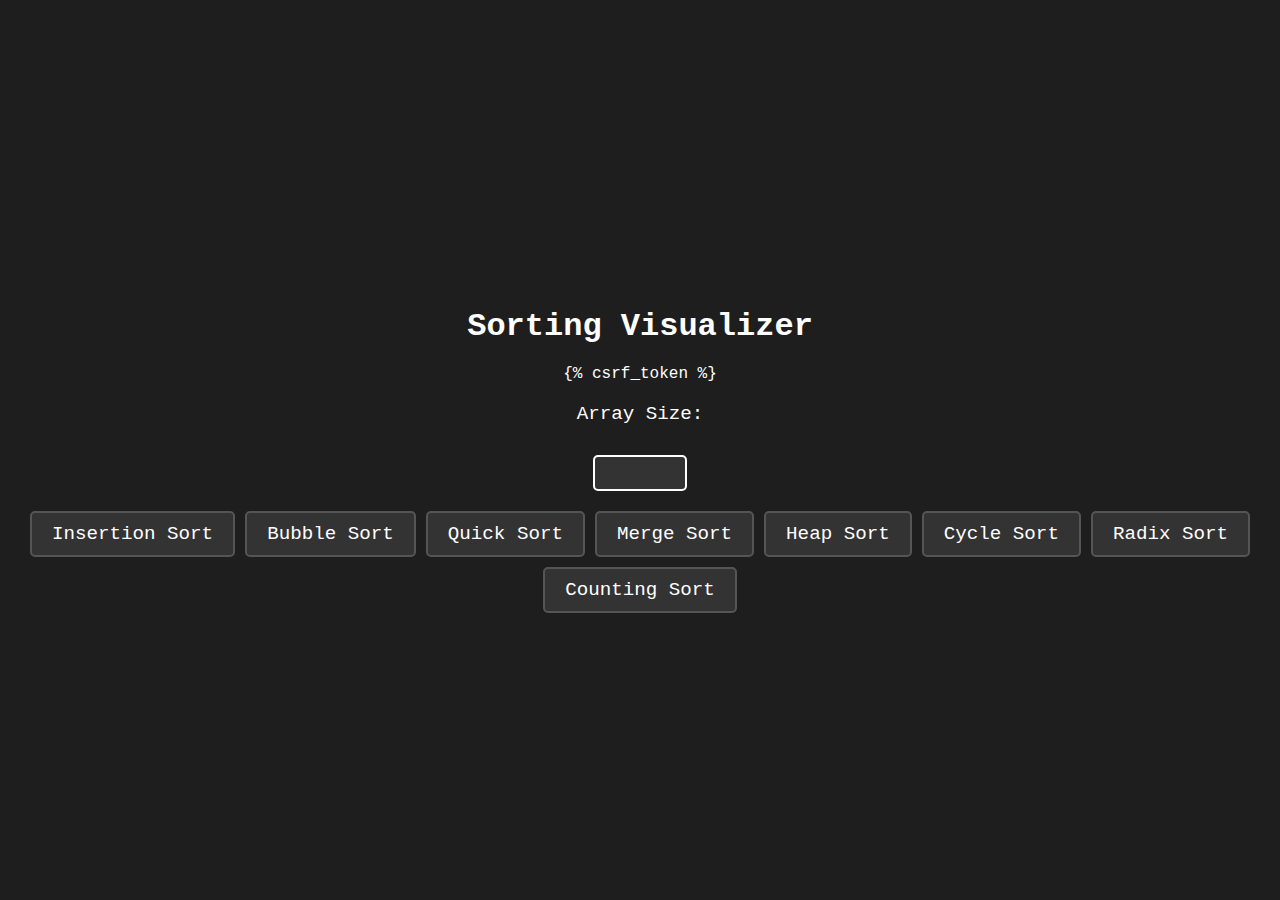
<file: SortingVisualizer/visualizer/templates/visualizer/home.html>
<!DOCTYPE html>
<html lang="en">
<head>
    <meta charset="UTF-8">
    <meta name="viewport" content="width=device-width, initial-scale=1.0">
    <title>Sorting Visualizer</title>
    <style>
        body {
            background-color: #1e1e1e;
            color: #ffffff;
            font-family: "Courier New", Courier, monospace; 
            display: flex;
            flex-direction: column;
            align-items: center;
            justify-content: center;
            height: 100vh;
            margin: 0;
        }

        h1 {
            margin-bottom: 20px;
            text-align: center;
        }

        form {
            display: flex;
            flex-direction: column;
            align-items: center;
            gap: 20px;
        }

        label {
            font-size: 1.2rem;
            margin-bottom: 10px;
        }

        input[type="number"] {
            width: 80px;
            padding: 5px;
            font-size: 1.2rem;
            text-align: center;
            border: 2px solid #ffffff;
            background-color: #333333;
            color: #ffffff;
            border-radius: 5px;
        }

        .algorithm-buttons {
            display: flex;
            flex-wrap: wrap;
            gap: 10px;
            justify-content: center;
        }

        .algorithm-buttons button {
            padding: 10px 20px;
            font-size: 1rem;
            font-family: "Courier New", Courier, monospace;
            color: #ffffff;
            background-color: #333333;
            border: 2px solid #555555;
            border-radius: 5px;
            cursor: pointer;
            transition: background-color 0.3s, color 0.3s;
        }

        .algorithm-buttons button:hover {
            background-color: #555555;
            color: #00ff00;
        }

        button[type="submit"] {
            padding: 10px 20px;
            font-size: 1.2rem;
            font-family: "Courier New", Courier, monospace;
            color: #ffffff;
            background-color: #333333;
            border: 2px solid #555555;
            border-radius: 5px;
            cursor: pointer;
            transition: background-color 0.3s, color 0.3s;
        }

        button[type="submit"]:hover {
            background-color: #555555;
            color: #00ff00;
        }
    </style>
</head>
<body>
    <h1>Sorting Visualizer</h1>
    <form method="POST">
        {% csrf_token %}
        <label for="size">Array Size:</label>
        <input type="number" id="size" name="size" min="2" required>

        <div class="algorithm-buttons">
            <button type="submit" name="algorithm" value="Insertion Sort">Insertion Sort</button>
            <button type="submit" name="algorithm" value="Bubble Sort">Bubble Sort</button>
            <button type="submit" name="algorithm" value="Quick Sort">Quick Sort</button>
            <button type="submit" name="algorithm" value="Merge Sort">Merge Sort</button>
            <button type="submit" name="algorithm" value="Heap Sort">Heap Sort</button>
            <button type="submit" name="algorithm" value="Cycle Sort">Cycle Sort</button>
            <button type="submit" name="algorithm" value="Radix Sort">Radix Sort</button>
            <button type="submit" name="algorithm" value="Counting Sort">Counting Sort</button>
        </div>
    </form>
</body>
</html>
</file>
